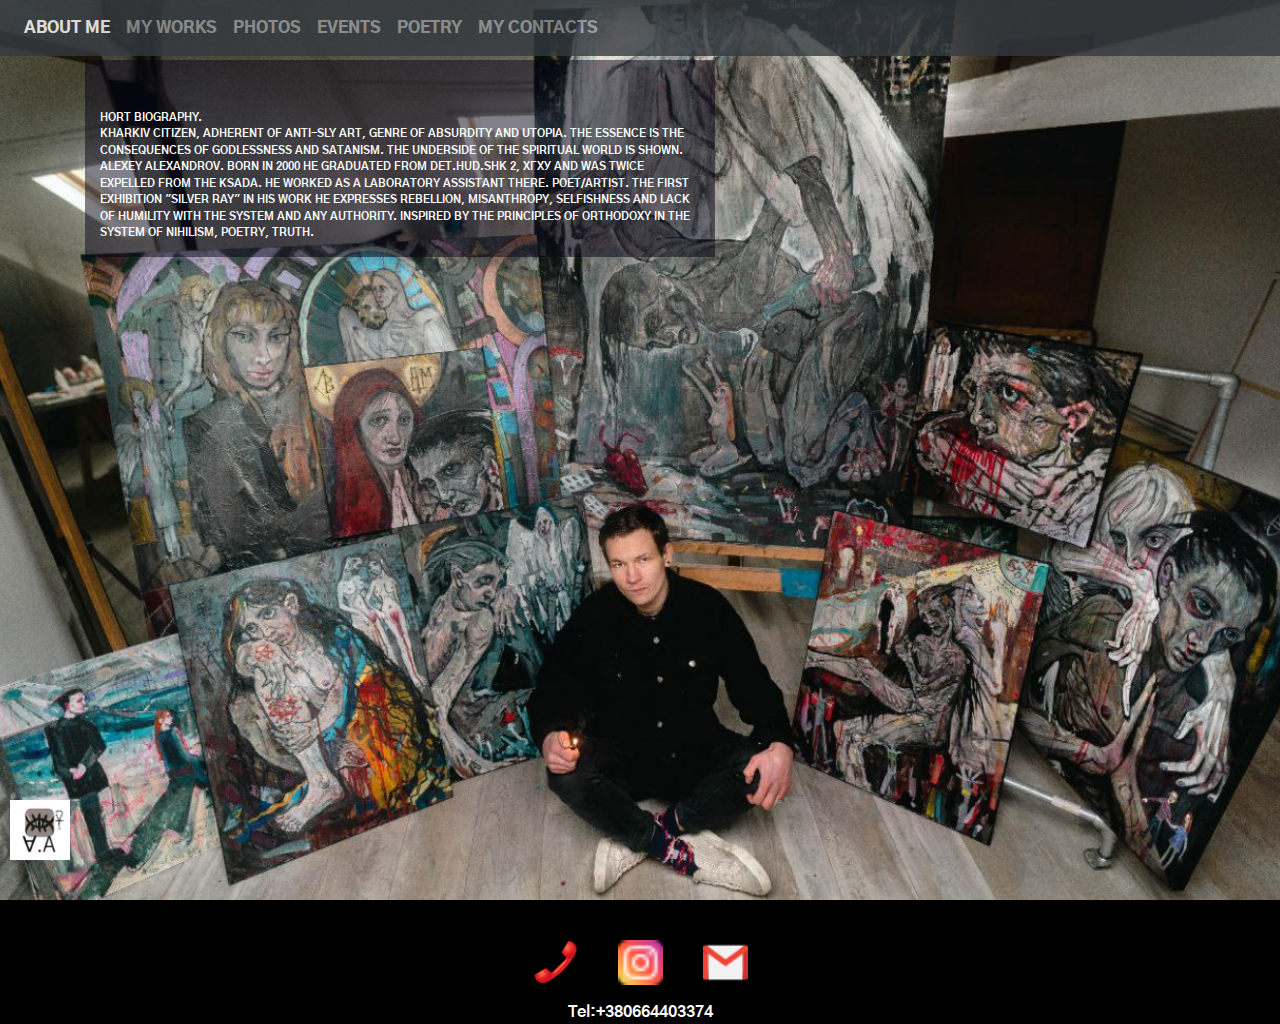
<file: index.html>
<!doctype html>
<html lang="en">

<head>
  <!-- Required meta tags -->
  <meta charset="utf-8">
  <meta name="viewport" content="width=device-width, initial-scale=1, shrink-to-fit=no">

  <!-- Bootstrap CSS -->
  <link rel="icon" type="image/png" sizes="16x16" href="icons/favicon-32x32.png">
  <link rel="preconnect" href="https://fonts.googleapis.com">
  <link rel="preconnect" href="https://fonts.gstatic.com" crossorigin>
  <link href="https://fonts.googleapis.com/css2?family=Gothic+A1:wght@100;300;400;700;900&display=swap"
    rel="stylesheet">
  <link rel="stylesheet" href="https://cdn.jsdelivr.net/npm/bootstrap@4.3.1/dist/css/bootstrap.min.css"
    integrity="sha384-ggOyR0iXCbMQv3Xipma34MD+dH/1fQ784/j6cY/iJTQUOhcWr7x9JvoRxT2MZw1T" crossorigin="anonymous">
  <link rel="stylesheet" href="css/style.css">
  <title>Аlex</title>
</head>

<body>



  <nav class="navbar navbar-expand-lg navbar-dark bg-dark">
    <!-- <a class="navbar-brand" href="#">My world</a> -->
    <button class="navbar-toggler" type="button" data-toggle="collapse" data-target="#navbarNavAltMarkup"
      aria-controls="navbarNavAltMarkup" aria-expanded="false" aria-label="Toggle navigation">
      <span class="navbar-toggler-icon"></span>
    </button>
    <div class="collapse navbar-collapse" id="navbarNavAltMarkup">
      <div class="navbar-nav">
        <a class="nav-item nav-link active" href="/">About Me <span class="sr-only">(current)</span></a>
        <a class="nav-item nav-link" href="myworks.html">my works</a>
        <a class="nav-item nav-link" href="Photos.html">Photos</a>
        <a class="nav-item nav-link" href="Events.html">Events</a>
        <a class="nav-item nav-link" href="Poetry.html"> Poetry</a>
        <a class="nav-item nav-link" href="mycontacts.html"> My contacts</a>




      </div>
    </div>
  </nav>



  <!-- ------------------------------------------------------------------- -->






  <section class="section">
    <img class="logo" src="icons/IMG_20220531_112824_310.jpg" width="60px" alt="g">
    <div class="container">
      
      
      <div class="biogr__me">
        
        <br>
        <br>
        <br>



        Hort biography.<br>
        Kharkiv citizen, adherent of anti-sly art, genre of absurdity and utopia. The essence is the consequences of
        godlessness and Satanism. The underside of the spiritual world is shown. Alexey Alexandrov. born in 2000 He
        graduated from det.hud.shk 2, ХГХУ and was twice expelled from the KSADA. He worked as a laboratory assistant
        there. Poet/artist. The first exhibition "Silver Ray" In his work he expresses rebellion, misanthropy,
        selfishness and lack of humility with the system and any authority. Inspired by the principles of Orthodoxy in
        the system of nihilism, poetry, truth.
      </div>




    </div>






  </section>







  <footer class="footer">
    <div class="container">
      <div class="contacts">
        <div class="cont__item1"><a href="tel:+380664403374"><img src="img/sohset/icons8-трубка-телефона-48.png"
              width="45px" alt="55"></a></div>
        
              <div class="cont__item2">
                <a href="https://www.instagram.com/a_aleksan_draw/?igshid=YWVjMmZiZjg%3D" target="_blank"><img
                src="img/sohset/free-icon-instagram-2111463 (1).png" width="45px" alt="8"></a>
              </div>
              
              <div class="cont__item3">
                <a href="mailto:anonimmisanthrope@gmail.com" target="_blank"><img
                  src="img/sohset/free-icon-gmail-281769.png" width="45px" alt="10"></a>
              </div>
              

      </div>
      <div class="telefon__text">Tel:+380664403374</div>
    </div>
  </footer>








  <script src="https://code.jquery.com/jquery-3.3.1.slim.min.js"
    integrity="sha384-q8i/X+965DzO0rT7abK41JStQIAqVgRVzpbzo5smXKp4YfRvH+8abtTE1Pi6jizo"
    crossorigin="anonymous"></script>
  <script src="https://cdn.jsdelivr.net/npm/popper.js@1.14.7/dist/umd/popper.min.js"
    integrity="sha384-UO2eT0CpHqdSJQ6hJty5KVphtPhzWj9WO1clHTMGa3JDZwrnQq4sF86dIHNDz0W1"
    crossorigin="anonymous"></script>
  <script src="https://cdn.jsdelivr.net/npm/bootstrap@4.3.1/dist/js/bootstrap.min.js"
    integrity="sha384-JjSmVgyd0p3pXB1rRibZUAYoIIy6OrQ6VrjIEaFf/nJGzIxFDsf4x0xIM+B07jRM"
    crossorigin="anonymous"></script>


</body>

</html>
</file>
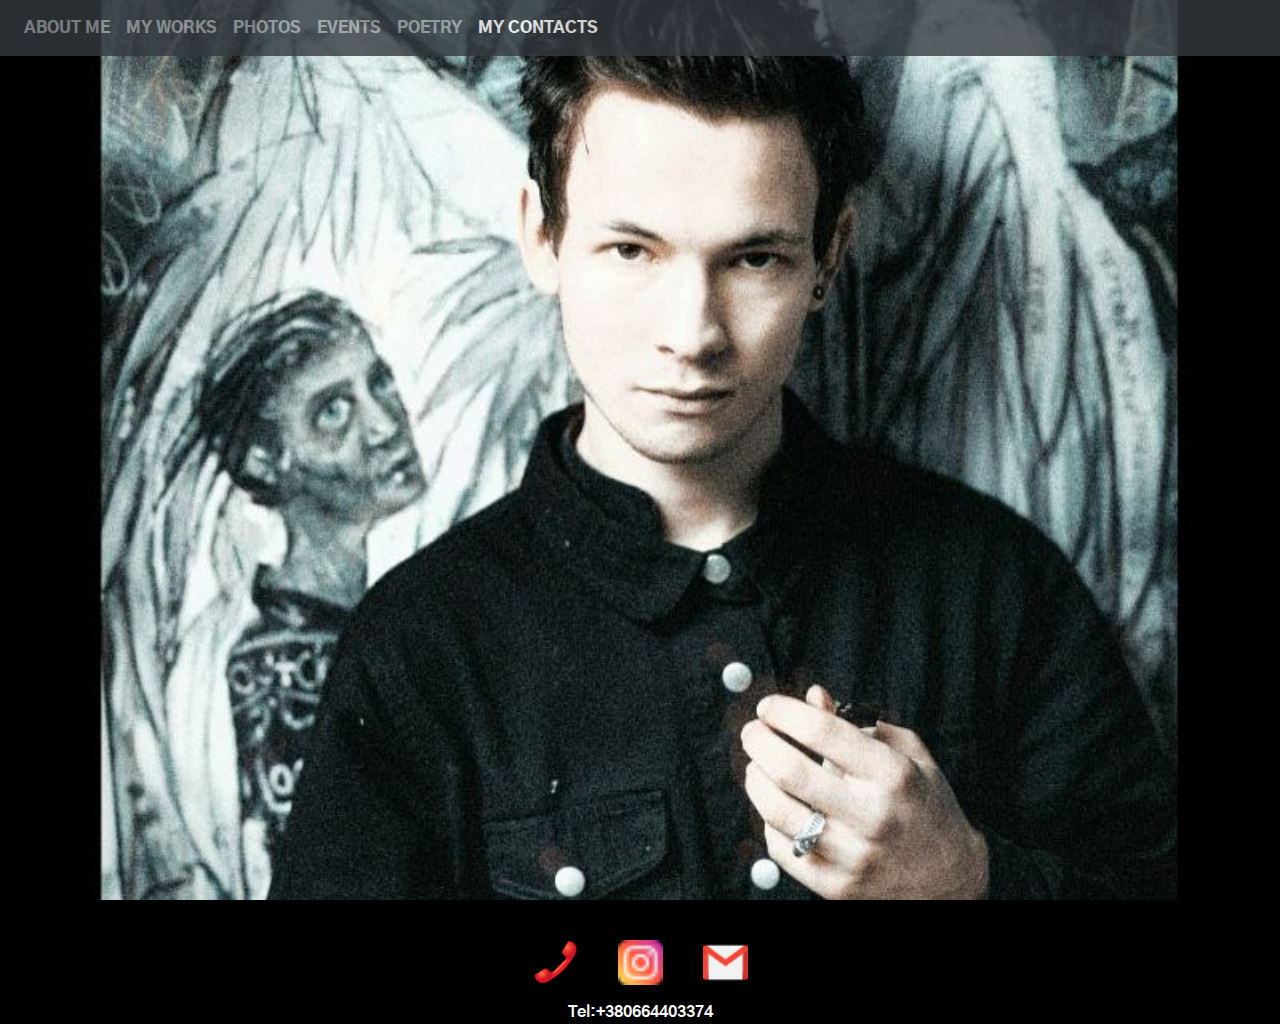
<file: mycontacts.html>
<!doctype html>
<html lang="en">

<head>
    <!-- Required meta tags -->
    <meta charset="utf-8">
    <meta name="viewport" content="width=device-width, initial-scale=1, shrink-to-fit=no">

    <!-- Bootstrap CSS -->
    <link rel="icon" type="image/png" sizes="16x16" href="icons/favicon-32x32.png">
    <link rel="preconnect" href="https://fonts.googleapis.com">
    <link rel="preconnect" href="https://fonts.gstatic.com" crossorigin>
    <link href="https://fonts.googleapis.com/css2?family=Gothic+A1:wght@100;300;400;700;900&display=swap"
        rel="stylesheet">
    <link rel="stylesheet" href="https://cdn.jsdelivr.net/npm/bootstrap@4.3.1/dist/css/bootstrap.min.css"
        integrity="sha384-ggOyR0iXCbMQv3Xipma34MD+dH/1fQ784/j6cY/iJTQUOhcWr7x9JvoRxT2MZw1T" crossorigin="anonymous">
    <link rel="stylesheet" href="css/style.css">
    <title>Аlex</title>
</head>

<body>



    <nav class="navbar navbar-expand-lg navbar-dark bg-dark">
        <!-- <a class="navbar-brand" href="#">My world</a> -->
        <button class="navbar-toggler" type="button" data-toggle="collapse" data-target="#navbarNavAltMarkup"
            aria-controls="navbarNavAltMarkup" aria-expanded="false" aria-label="Toggle navigation">
            <span class="navbar-toggler-icon"></span>
        </button>
        <div class="collapse navbar-collapse" id="navbarNavAltMarkup">
            <div class="navbar-nav">
                <a class="nav-item nav-link" href="/">About Me <span class="sr-only">(current)</span></a>
                <a class="nav-item nav-link" href="myworks.html">my works</a>
                <a class="nav-item nav-link" href="Photos.html">Photos</a>
                <a class="nav-item nav-link" href="Events.html">Events</a>
                <a class="nav-item nav-link" href="Poetry.html"> Poetry</a>
                <a class="nav-item nav-link active" href="mycontacts.html"> My contacts</a>




            </div>
        </div>
    </nav>



    <!-- ------------------------------------------------------------------- -->








    <section class="section__contacts">

        <div class="container">


        </div>
    </section>
    <footer class="footer">
        <div class="container">
          <div class="contacts">
            <div class="cont__item1"><a href="tel:+380664403374"><img src="img/sohset/icons8-трубка-телефона-48.png"
                  width="45px" alt="55"></a></div>
            
                  <div class="cont__item2">
                    <a href="https://www.instagram.com/a_aleksan_draw/?igshid=YWVjMmZiZjg%3D" target="_blank"><img
                    src="img/sohset/free-icon-instagram-2111463 (1).png" width="45px" alt="8"></a>
                  </div>
                  
                  <div class="cont__item3">
                    <a href="mailto:anonimmisanthrope@gmail.com" target="_blank"><img
                      src="img/sohset/free-icon-gmail-281769.png" width="45px" alt="10"></a>
                  </div>
                  
    
          </div>
          <div class="telefon__text">Tel:+380664403374</div>
        </div>
      </footer>
    
    












    <script src="https://code.jquery.com/jquery-3.3.1.slim.min.js"
        integrity="sha384-q8i/X+965DzO0rT7abK41JStQIAqVgRVzpbzo5smXKp4YfRvH+8abtTE1Pi6jizo"
        crossorigin="anonymous"></script>
    <script src="https://cdn.jsdelivr.net/npm/popper.js@1.14.7/dist/umd/popper.min.js"
        integrity="sha384-UO2eT0CpHqdSJQ6hJty5KVphtPhzWj9WO1clHTMGa3JDZwrnQq4sF86dIHNDz0W1"
        crossorigin="anonymous"></script>
    <script src="https://cdn.jsdelivr.net/npm/bootstrap@4.3.1/dist/js/bootstrap.min.js"
        integrity="sha384-JjSmVgyd0p3pXB1rRibZUAYoIIy6OrQ6VrjIEaFf/nJGzIxFDsf4x0xIM+B07jRM"
        crossorigin="anonymous"></script>


</body>

</html>
</file>
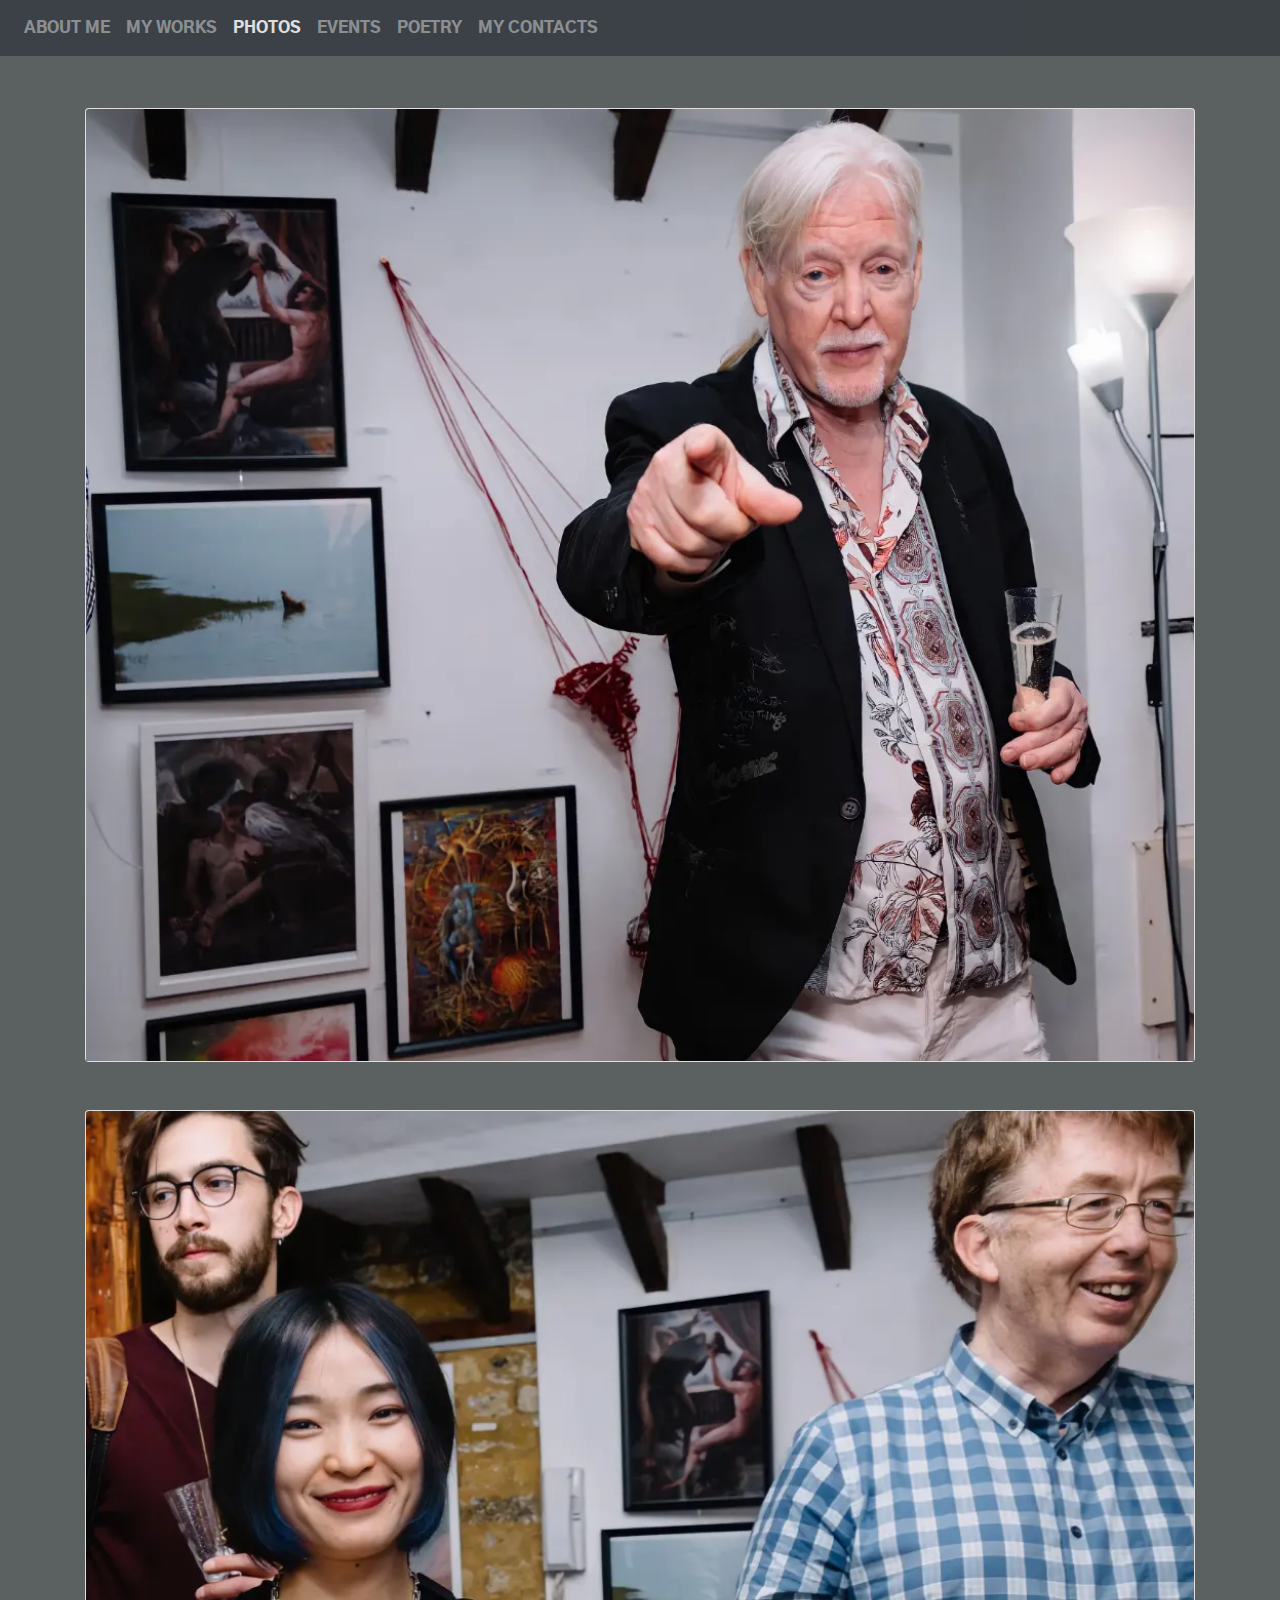
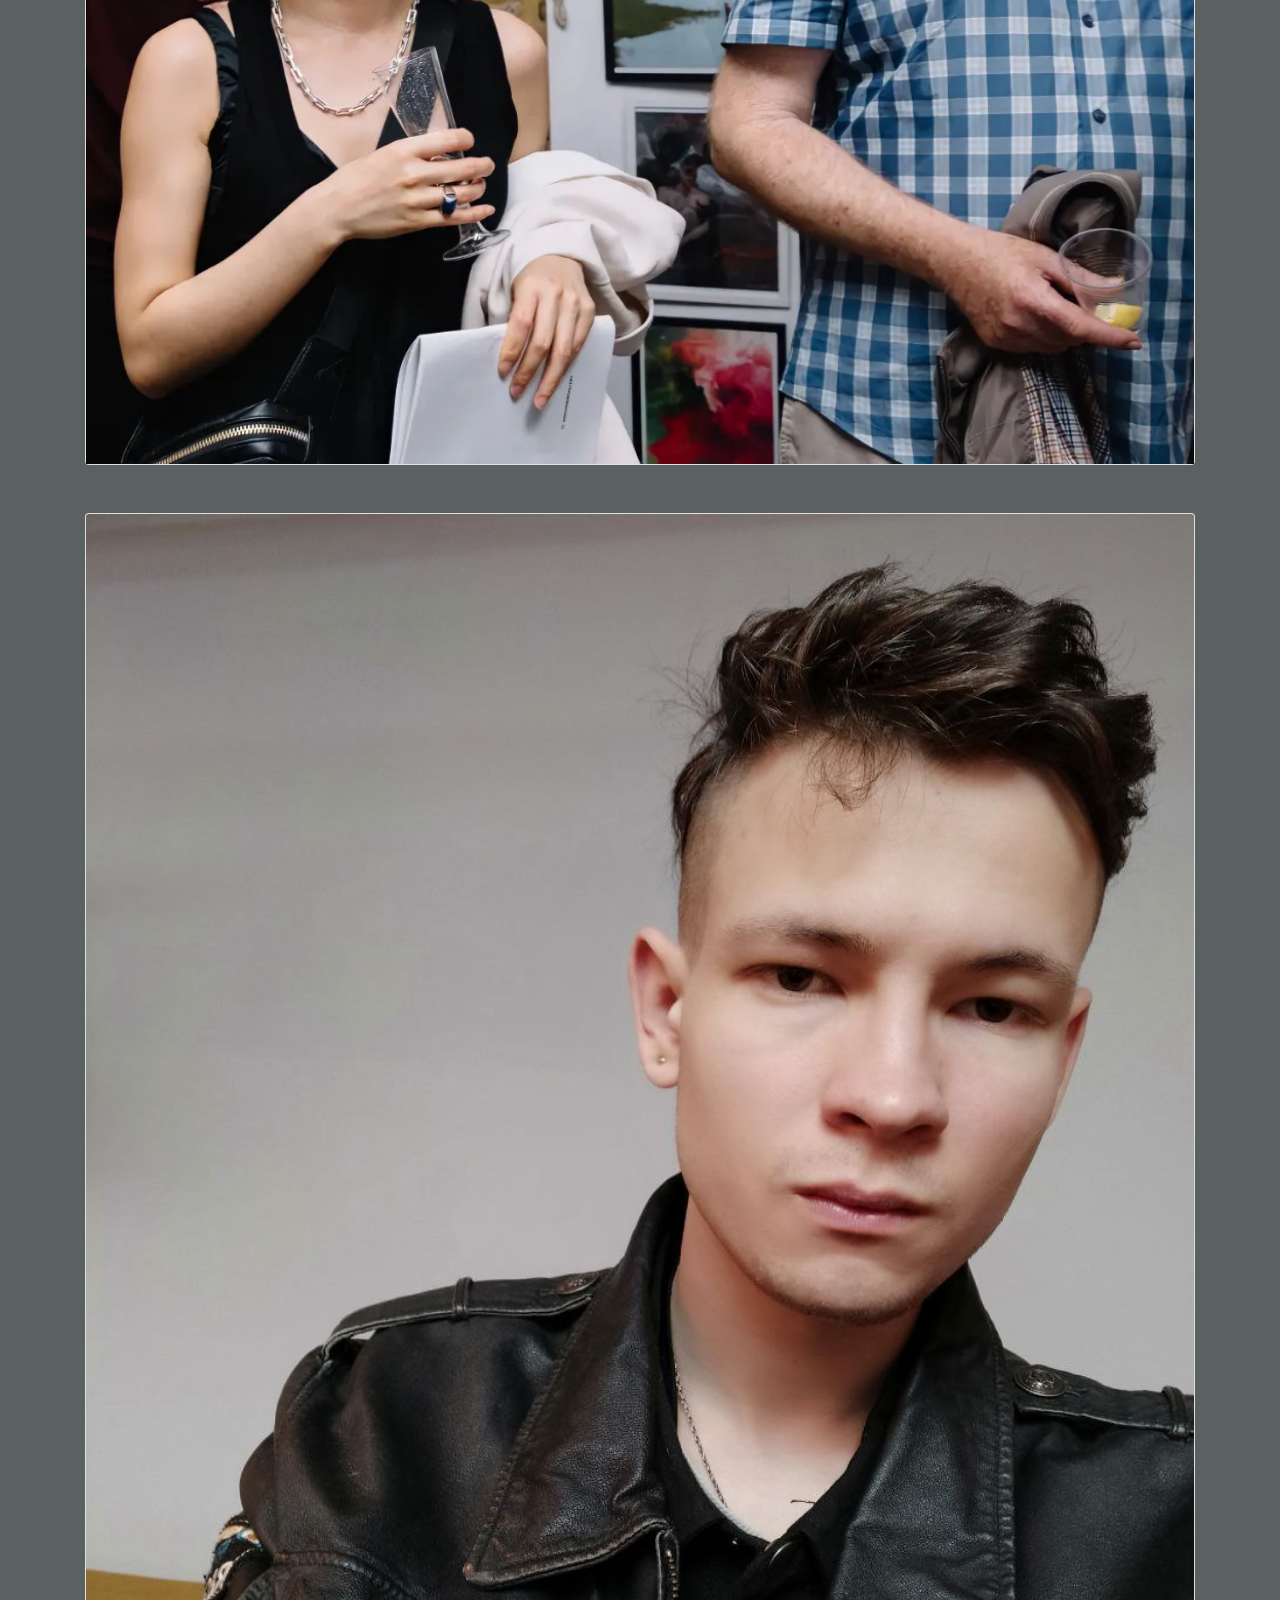
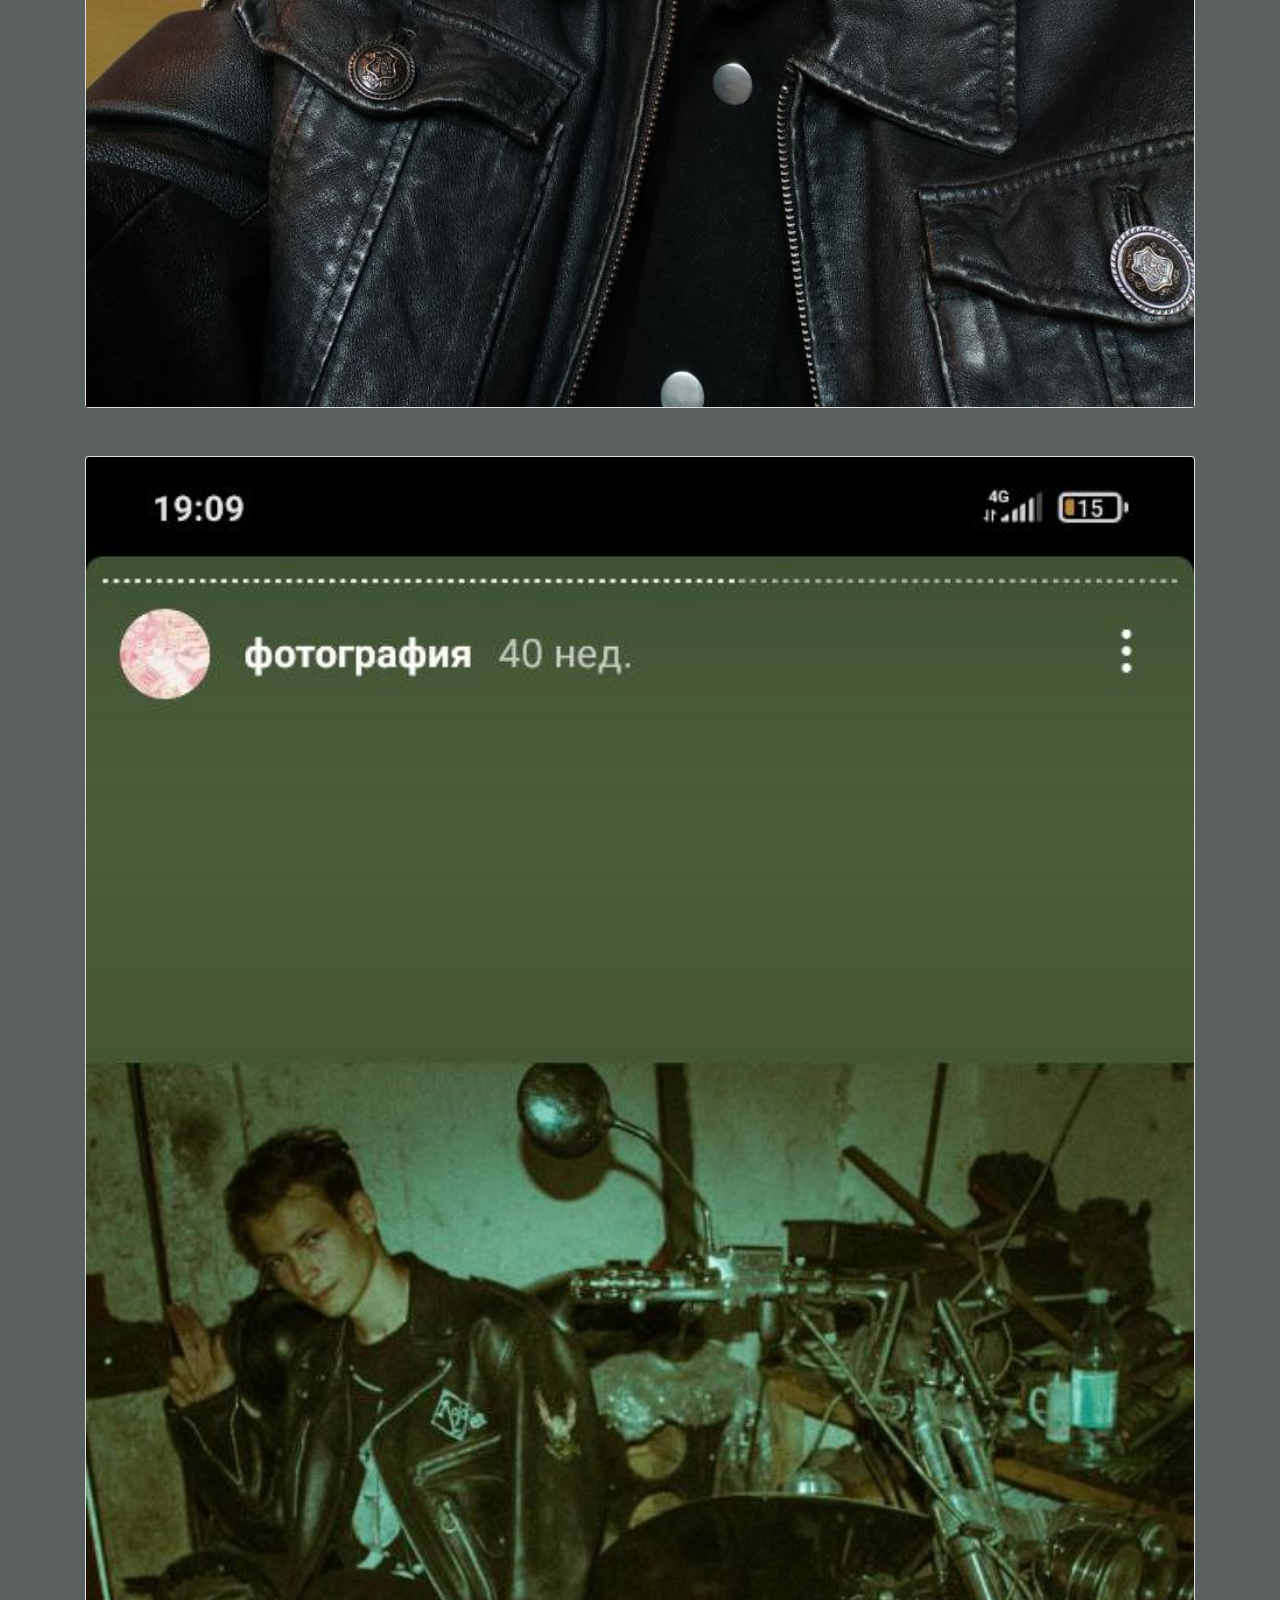
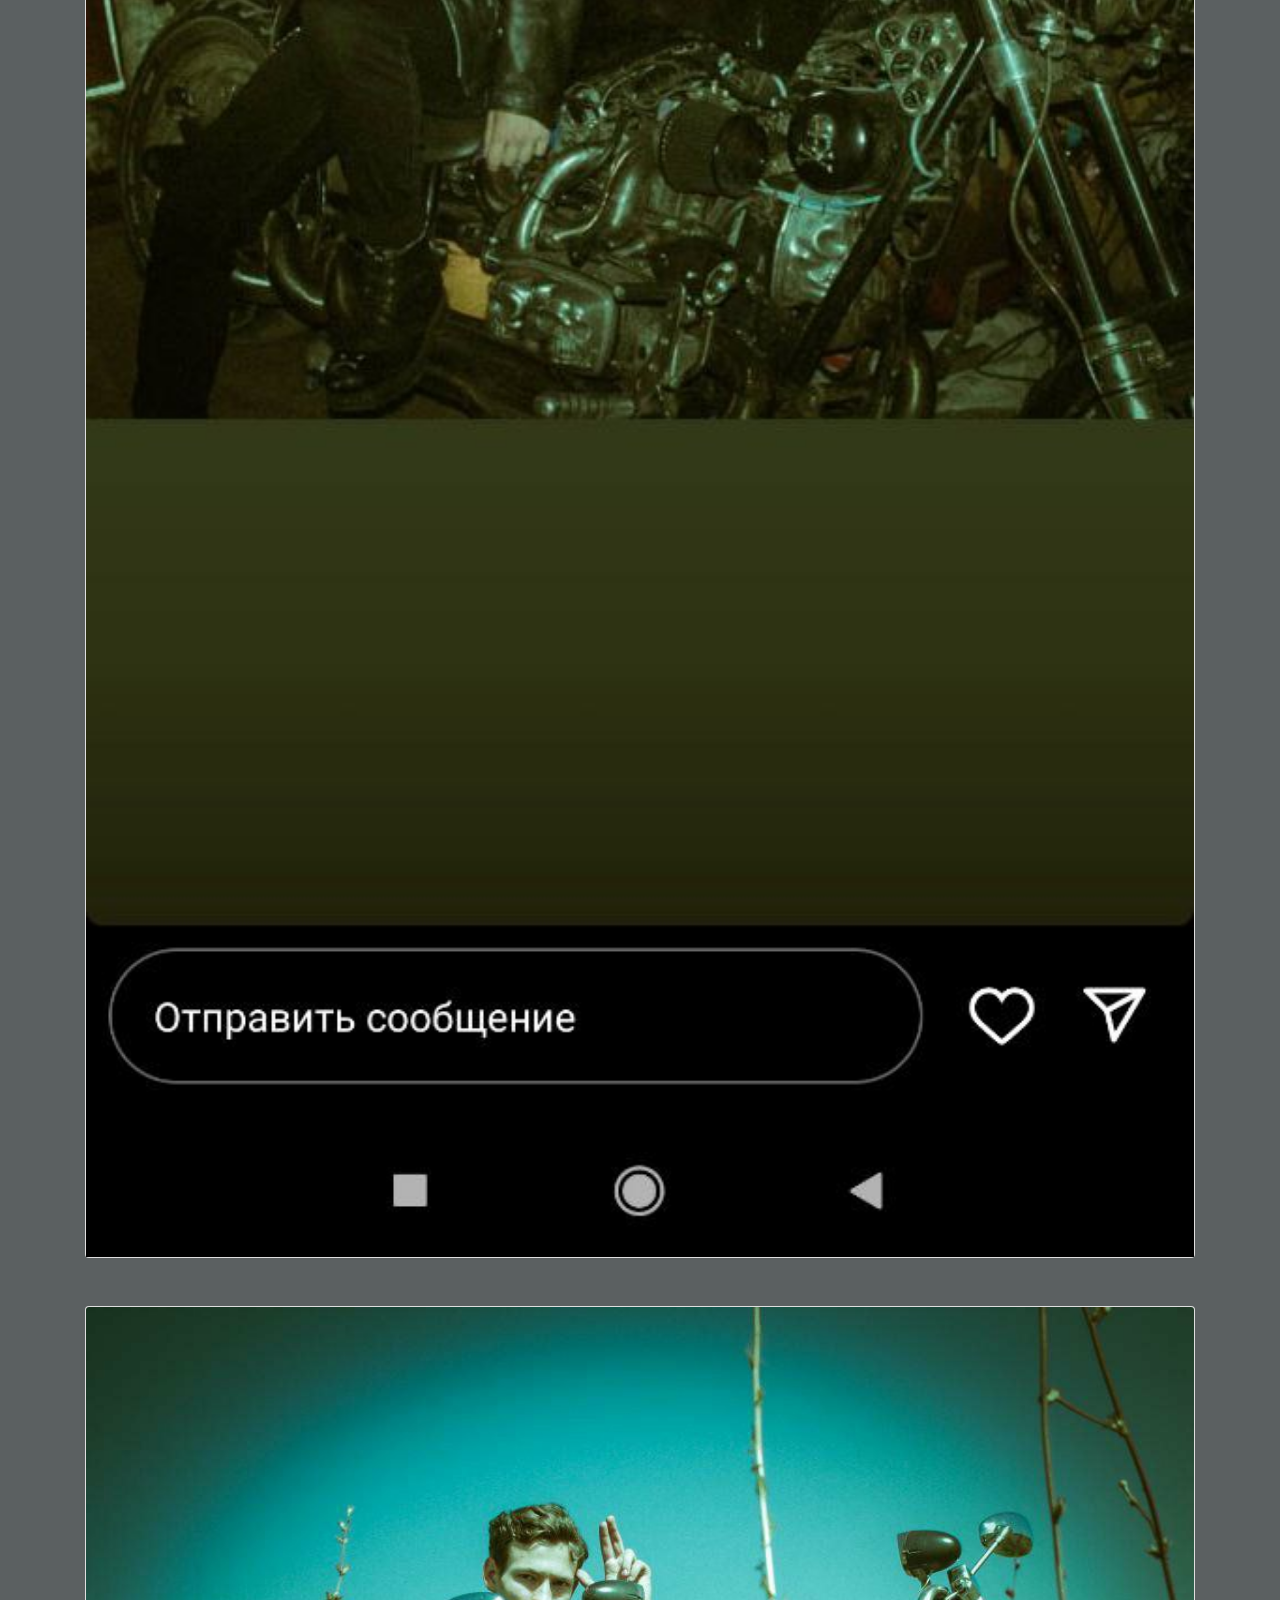
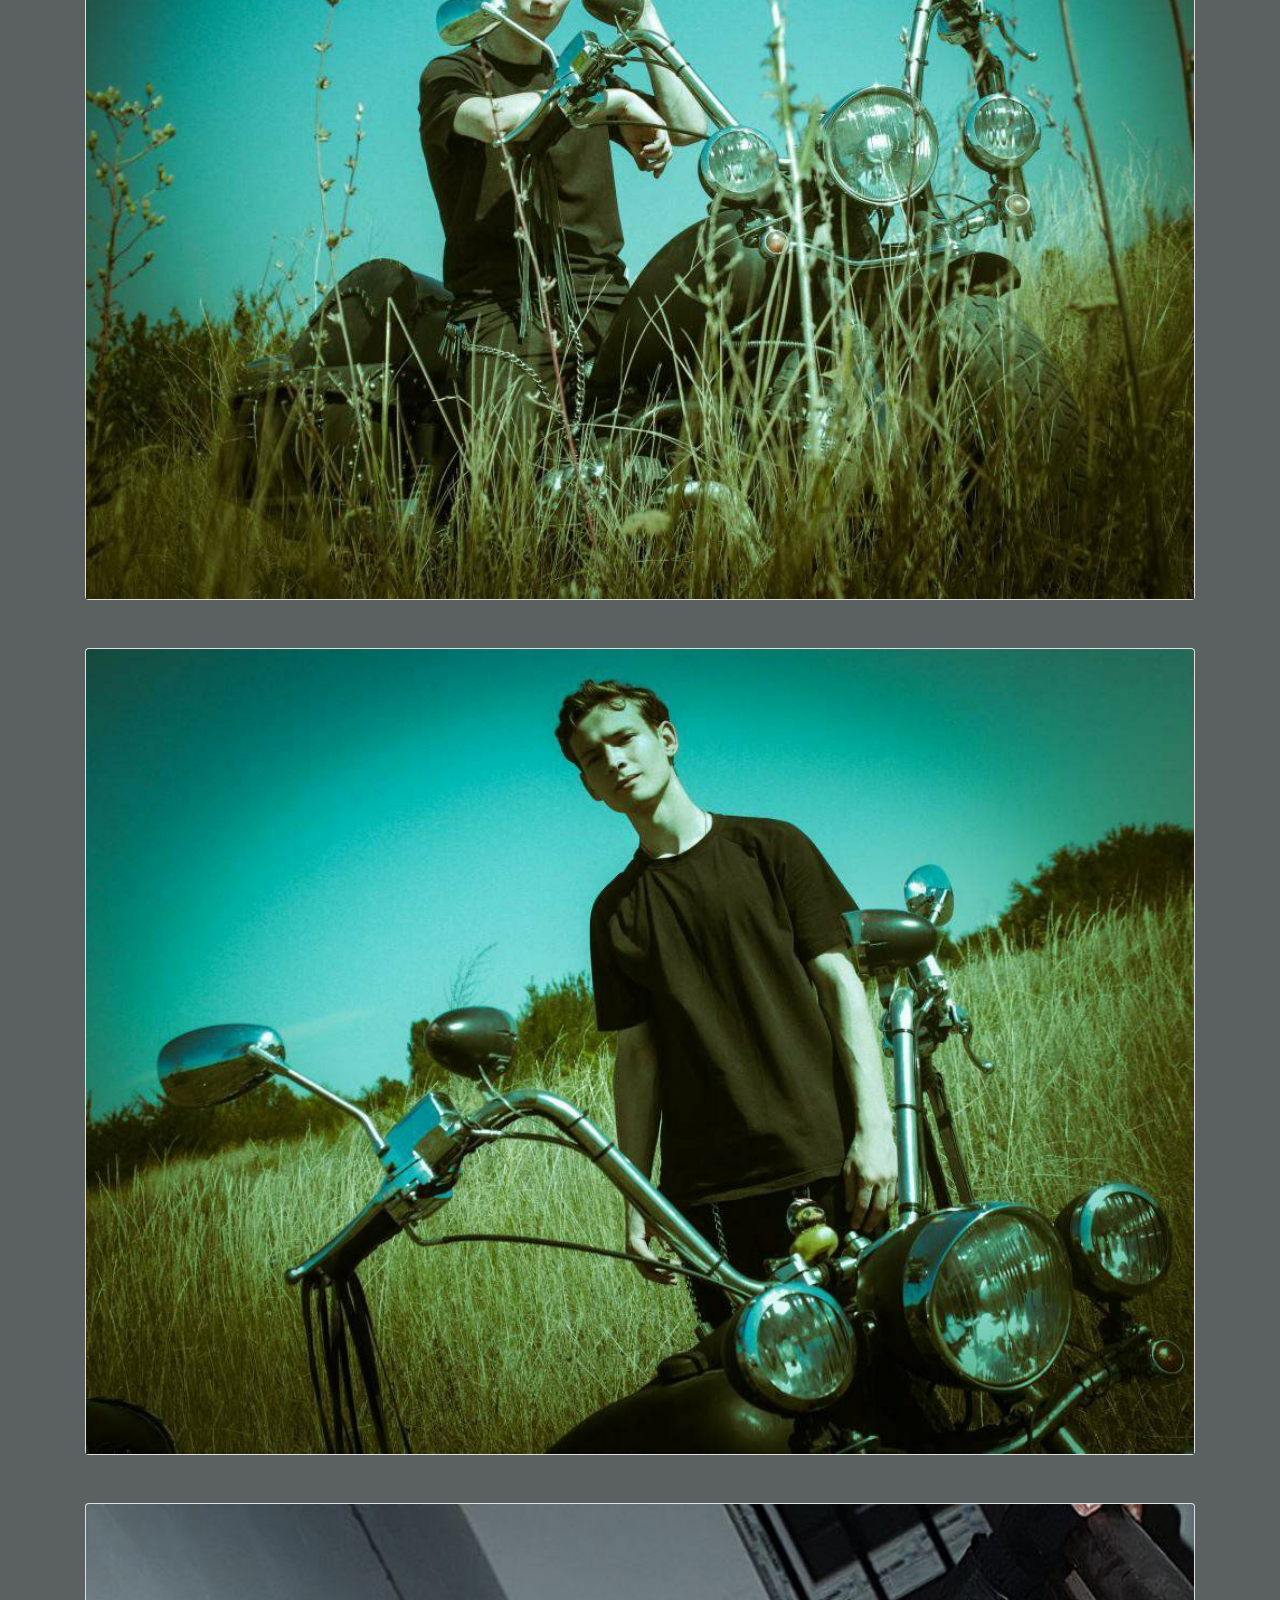
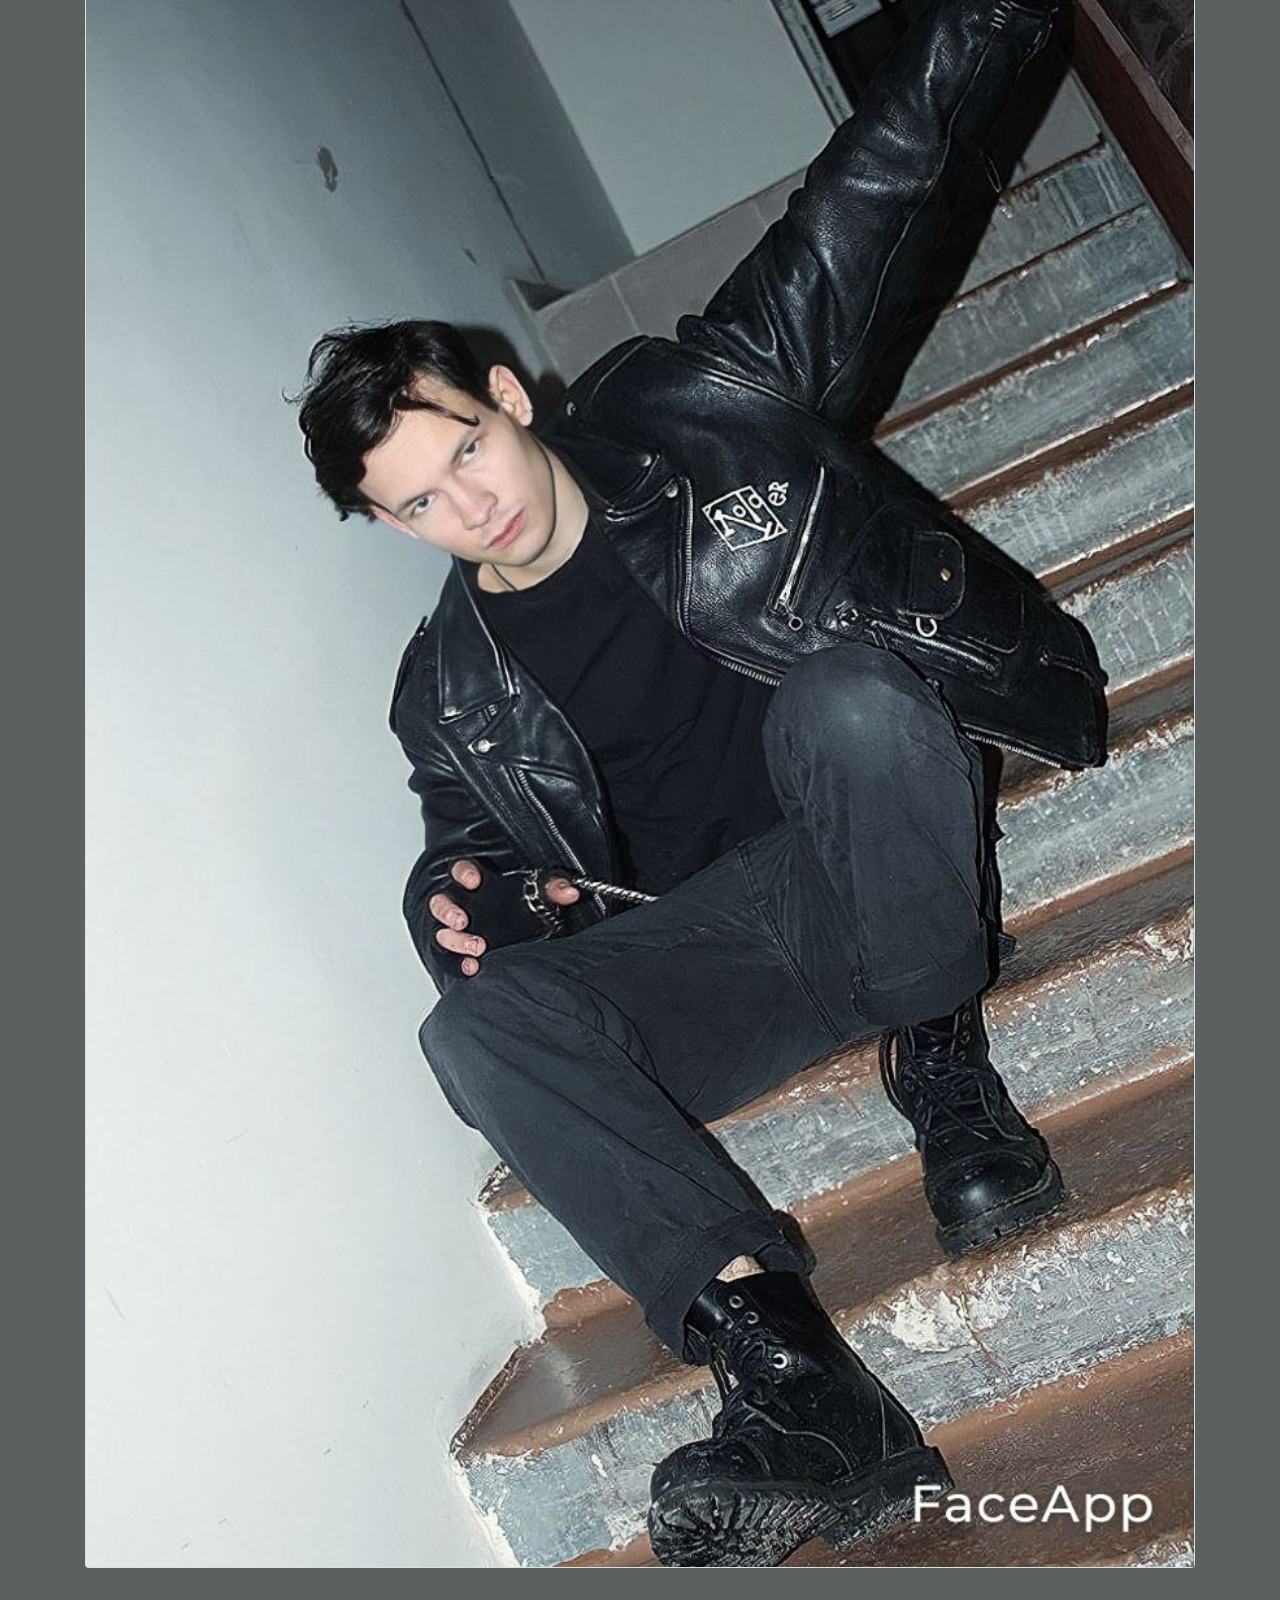
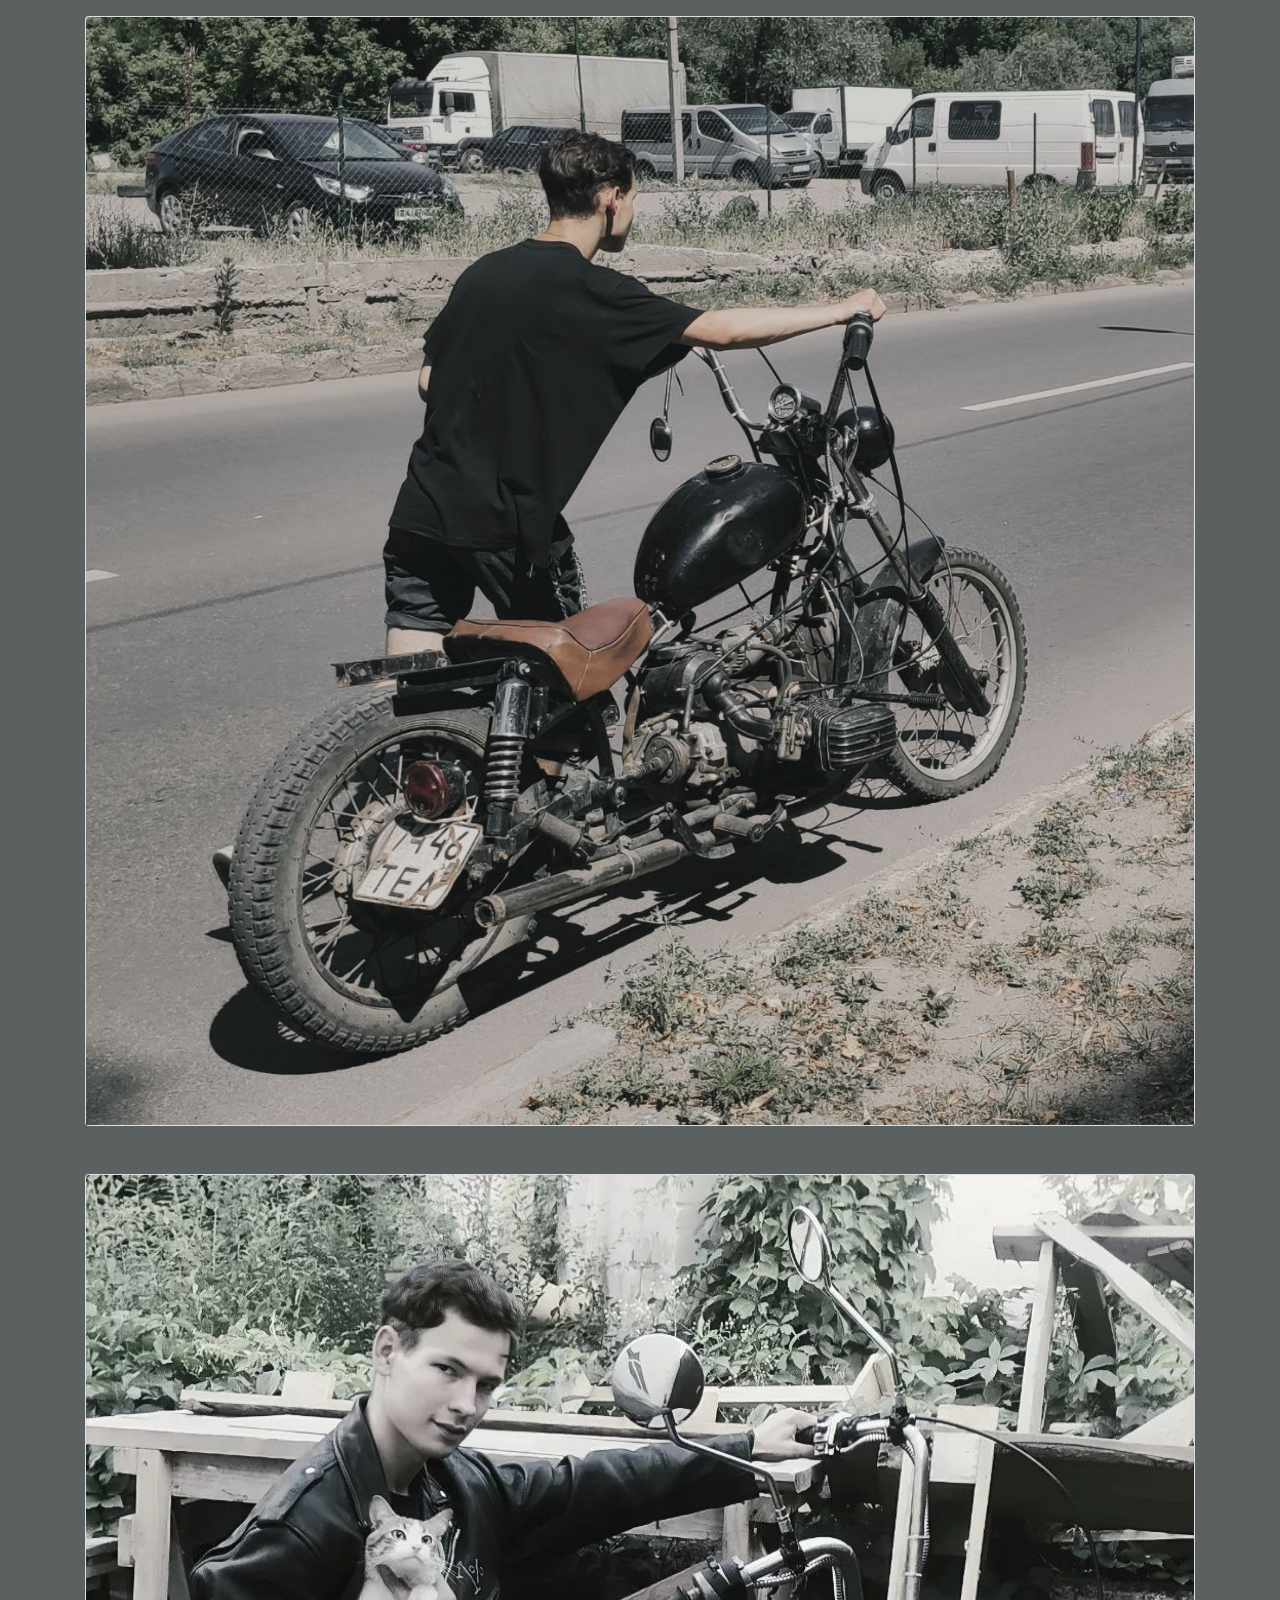
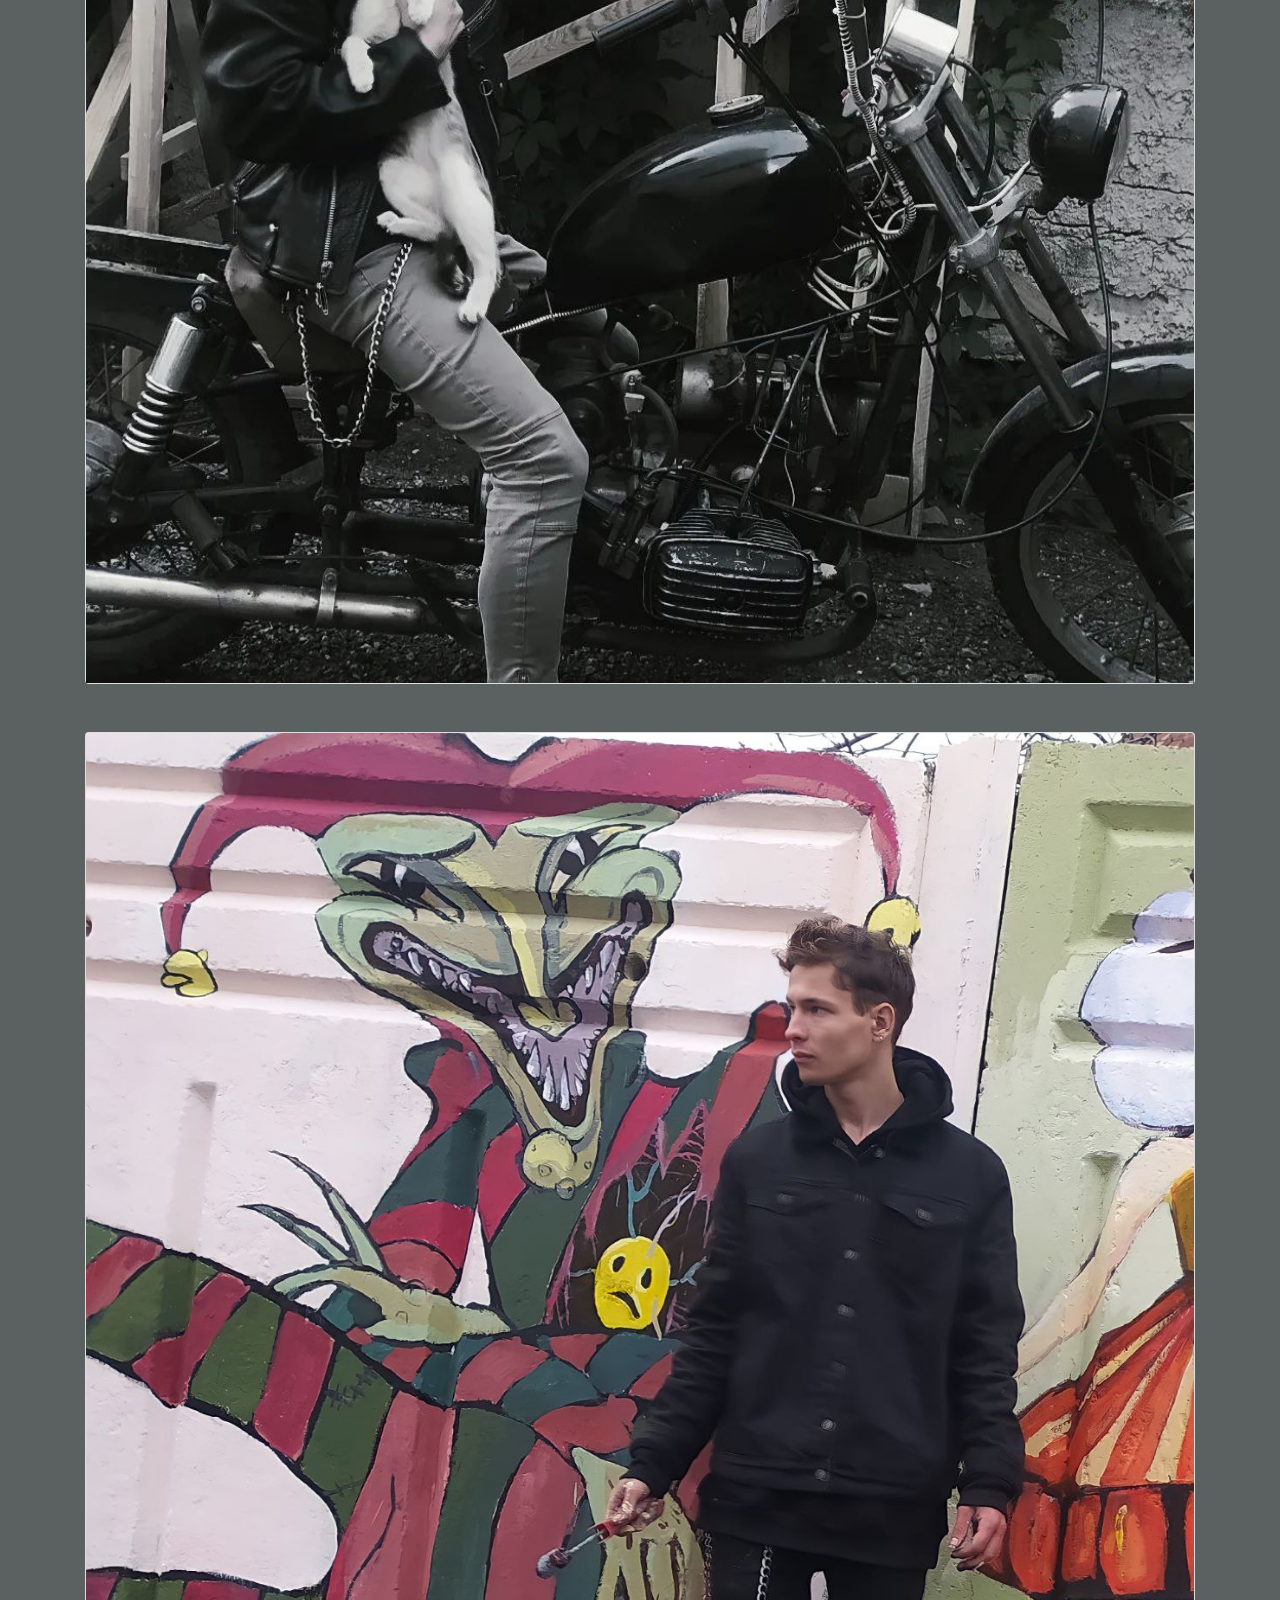
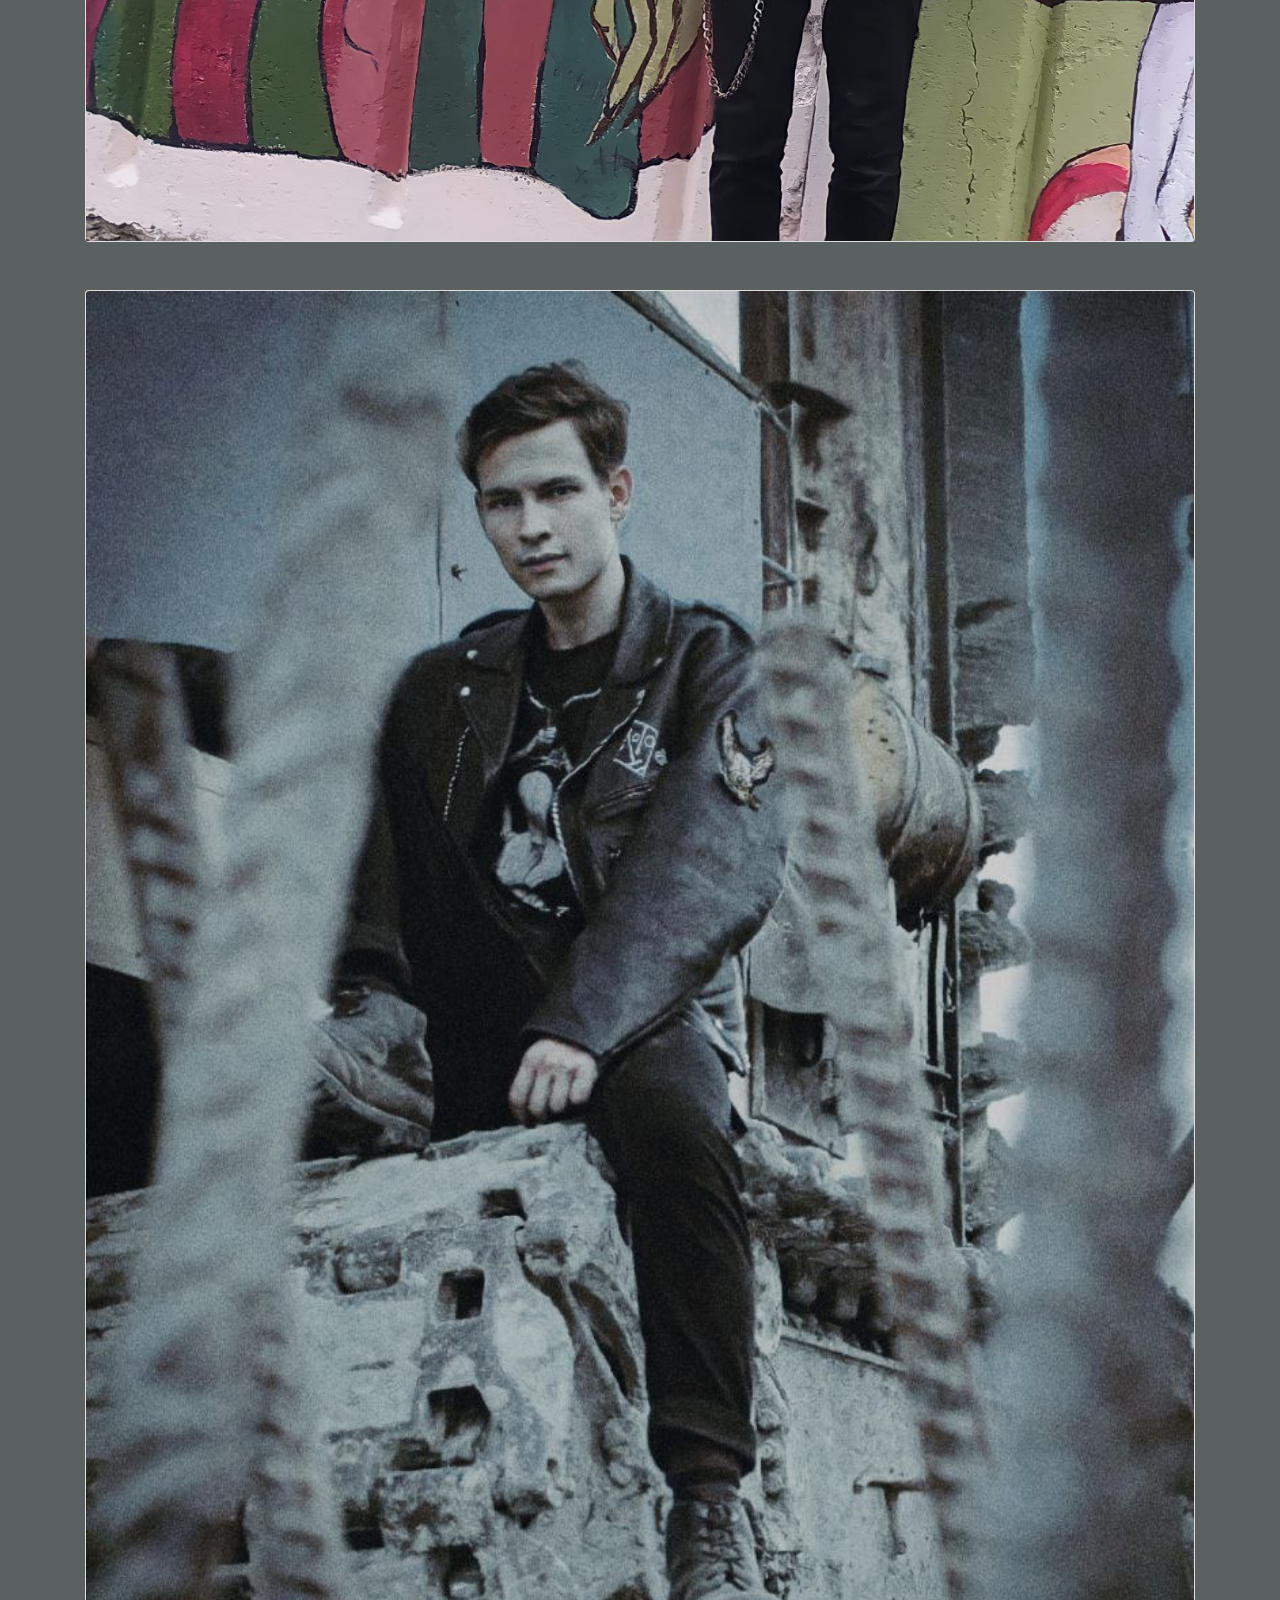
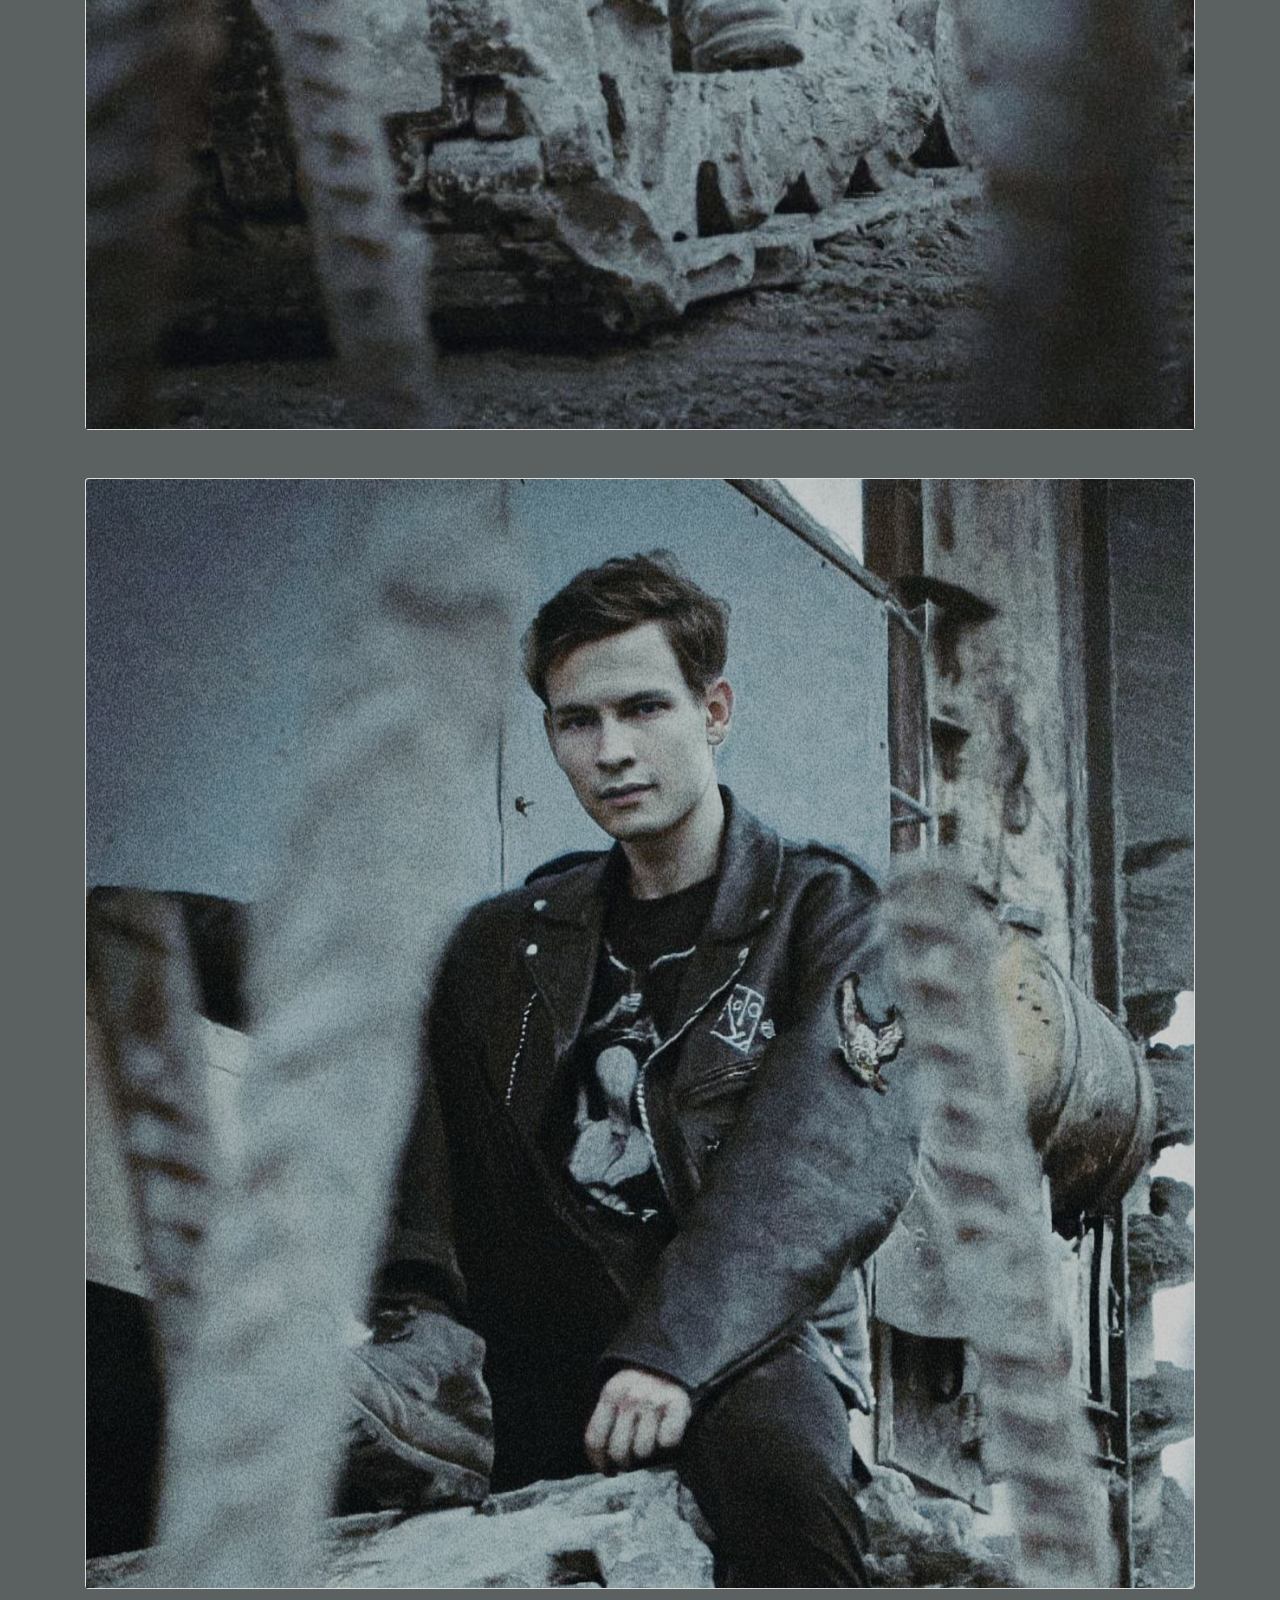
<file: Photos.html>
<!doctype html>
<html lang="en">

<head>
    <!-- Required meta tags -->
    <meta charset="utf-8">
    <meta name="viewport" content="width=device-width, initial-scale=1, shrink-to-fit=no">

    <!-- Bootstrap CSS -->
    <link rel="icon" type="image/png" sizes="16x16" href="icons/favicon-32x32.png">
    <link rel="preconnect" href="https://fonts.googleapis.com">
    <link rel="preconnect" href="https://fonts.gstatic.com" crossorigin>
    <link href="https://fonts.googleapis.com/css2?family=Gothic+A1:wght@100;300;400;700;900&display=swap"
        rel="stylesheet">
    <link rel="stylesheet" href="https://cdn.jsdelivr.net/npm/bootstrap@4.3.1/dist/css/bootstrap.min.css"
        integrity="sha384-ggOyR0iXCbMQv3Xipma34MD+dH/1fQ784/j6cY/iJTQUOhcWr7x9JvoRxT2MZw1T" crossorigin="anonymous">
    <link rel="stylesheet" href="css/style.css">
    <title>Аlex</title>
</head>

<body>



    <nav class="navbar navbar-expand-lg navbar-dark bg-dark">
        <!-- <a class="navbar-brand" href="#">My world</a> -->
        <button class="navbar-toggler" type="button" data-toggle="collapse" data-target="#navbarNavAltMarkup"
            aria-controls="navbarNavAltMarkup" aria-expanded="false" aria-label="Toggle navigation">
            <span class="navbar-toggler-icon"></span>
        </button>
        <div class="collapse navbar-collapse" id="navbarNavAltMarkup">
            <div class="navbar-nav">
                <a class="nav-item nav-link" href="/">About Me <span class="sr-only">(current)</span></a>
                <a class="nav-item nav-link" href="myworks.html">my works</a>
                <a class="nav-item nav-link active" href="Photos.html">Photos</a>
                <a class="nav-item nav-link" href="Events.html">Events</a>
                <a class="nav-item nav-link" href="Poetry.html"> Poetry</a>
                <a class="nav-item nav-link" href="mycontacts.html"> My contacts</a>




            </div>
        </div>
    </nav>





    <section class="section__myworks">

        <div class="container">

            <div class="row">
                <div class="col-lg-12 col-md-12 col-sm-12">
                    <div class="card mt-5" style="width:100%;">
                        <img src="Фото его/1.jpg" class="card-img-top" alt="вв.">
                    </div>
                </div>
            </div>
            <div class="row">
                <div class="col-lg-12 col-md-12 col-sm-12">
                    <div class="card mt-5" style="width:100%;">
                        <img src="Фото его/2.jpg" class="card-img-top" alt="вв.">
                    </div>
                </div>
            </div>

            <div class="row">
                <div class="col-lg-12 col-md-12 col-sm-12">
                    <div class="card mt-5" style="width:100%;">
                        <img src="Фото его/3.jpg" class="card-img-top" alt="вв.">
                    </div>
                </div>
            </div>
            <div class="row">
                <div class="col-lg-12 col-md-12 col-sm-12">
                    <div class="card mt-5" style="width:100%;">
                        <img src="Фото его/4.jpg" class="card-img-top" alt="вв.">
                    </div>
                </div>
            </div>
            <div class="row">
                <div class="col-lg-12 col-md-12 col-sm-12">
                    <div class="card mt-5" style="width:100%;">
                        <img src="Фото его/5.jpg" class="card-img-top" alt="вв.">
                    </div>
                </div>
            </div>
            <div class="row">
                <div class="col-lg-12 col-md-12 col-sm-12">
                    <div class="card mt-5" style="width:100%;">
                        <img src="Фото его/6.jpg" class="card-img-top" alt="вв.">
                    </div>
                </div>
            </div>
            <div class="row">
                <div class="col-lg-12 col-md-12 col-sm-12">
                    <div class="card mt-5" style="width:100%;">
                        <img src="Фото его/7.jpg" class="card-img-top" alt="вв.">
                    </div>
                </div>
            </div>

            
            <div class="row">
                <div class="col-lg-12 col-md-12 col-sm-12">
                    <div class="card mt-5" style="width:100%;">
                        <img src="Фото его/9.jpg" class="card-img-top" alt="вв.">
                    </div>
                </div>
            </div>
            <div class="row">
                <div class="col-lg-12 col-md-12 col-sm-12">
                    <div class="card mt-5" style="width:100%;">
                        <img src="Фото его/10.jpg" class="card-img-top" alt="вв.">
                    </div>
                </div>
            </div>
            <div class="row">
                <div class="col-lg-12 col-md-12 col-sm-12">
                    <div class="card mt-5" style="width:100%;">
                        <img src="Фото его/11.jpg" class="card-img-top" alt="вв.">
                    </div>
                </div>
            </div>
            <div class="row">
                <div class="col-lg-12 col-md-12 col-sm-12">
                    <div class="card mt-5" style="width:100%;">
                        <img src="Фото его/12.jpg" class="card-img-top" alt="вв.">
                    </div>
                </div>
            </div>
            
            <div class="row">
                <div class="col-lg-12 col-md-12 col-sm-12">
                    <div class="card mt-5" style="width:100%;">
                        <img src="Фото его/14.jpg" class="card-img-top" alt="вв.">
                    </div>
                </div>
            </div>
            <div class="row">
                <div class="col-lg-12 col-md-12 col-sm-12">
                    <div class="card mt-5" style="width:100%;">
                        <img src="Фото его/15.jpg" class="card-img-top" alt="вв.">
                    </div>
                </div>
            </div>
            <div class="row">
                <div class="col-lg-12 col-md-12 col-sm-12">
                    <div class="card mt-5" style="width:100%;">
                        <img src="Фото его/16.jpg" class="card-img-top" alt="вв.">
                    </div>
                </div>
            </div>

            <div class="row">
                <div class="col-lg-12 col-md-12 col-sm-12">
                    <div class="card mt-5" style="width:100%;">
                        <img src="Фото его/17.jpg" class="card-img-top" alt="вв.">
                    </div>
                </div>
            </div>
            


        </div>




    </section>



    <footer class="footer">
        <div class="container">
          <div class="contacts">
            <div class="cont__item1"><a href="tel:+380664403374"><img src="img/sohset/icons8-трубка-телефона-48.png"
                  width="45px" alt="55"></a></div>
            
                  <div class="cont__item2">
                    <a href="https://www.instagram.com/a_aleksan_draw/?igshid=YWVjMmZiZjg%3D" target="_blank"><img
                    src="img/sohset/free-icon-instagram-2111463 (1).png" width="45px" alt="8"></a>
                  </div>
                  
                  <div class="cont__item3">
                    <a href="mailto:anonimmisanthrope@gmail.com" target="_blank"><img
                      src="img/sohset/free-icon-gmail-281769.png" width="45px" alt="10"></a>
                  </div>
                  
    
          </div>
          <div class="telefon__text">Tel:+380664403374</div>
        </div>
      </footer>
    
    












    <script src="https://code.jquery.com/jquery-3.3.1.slim.min.js"
        integrity="sha384-q8i/X+965DzO0rT7abK41JStQIAqVgRVzpbzo5smXKp4YfRvH+8abtTE1Pi6jizo"
        crossorigin="anonymous"></script>
    <script src="https://cdn.jsdelivr.net/npm/popper.js@1.14.7/dist/umd/popper.min.js"
        integrity="sha384-UO2eT0CpHqdSJQ6hJty5KVphtPhzWj9WO1clHTMGa3JDZwrnQq4sF86dIHNDz0W1"
        crossorigin="anonymous"></script>
    <script src="https://cdn.jsdelivr.net/npm/bootstrap@4.3.1/dist/js/bootstrap.min.js"
        integrity="sha384-JjSmVgyd0p3pXB1rRibZUAYoIIy6OrQ6VrjIEaFf/nJGzIxFDsf4x0xIM+B07jRM"
        crossorigin="anonymous"></script>


</body>

</html>
</file>
<file: css/style.css>
body {
  font-family: "Gothic A1", sans-serif;
}

.section {
  background: url("../img/bg/photo_2023-03-17_15-33-00.jpg") center center /
    cover no-repeat;
    height: 100vh;
}
.section__contacts {
  background: url("../img/photo_2023-03-17_15-33-01\ \(3\).jpg") center center / cover no-repeat;
  height: 100vh;
}

.section__myworks {
background-color: rgb(91, 96, 97);
padding-top: 60px;

}

.section__poetry {
  background-color: rgb(91, 96, 97);
padding-top: 60px;

}

.poezia {
  color:rgb(53, 3, 3);
  font-style: italic;
  text-align: center;
  font-weight: 600;
  margin: 0;
 

  
}



a {
  font-family: inherit;
  text-decoration: none;
  text-transform: uppercase;
  font-weight:900;
}

.container {
  margin: 0 auto;
  max-width: 960 px;
}

.navbar {
  position: fixed;
  width: 100%;
  top: 0;
  left: 0;
  z-index: 3;
  opacity: 0.8;
}



.biogr__me {
    color:#fff;
    max-width: 630px;
    
    font-size: 11px;
    font-weight:700;
    text-transform: uppercase;
    background-color: rgb(5, 4, 22,0.5);
    padding:0 15px 15px 15px;
}

.my__vid {
    margin: 50px auto 10px auto;
}

.shank {
    text-transform: uppercase;
    text-align: center;
    color:#fff;
    font-size: 20px;
    padding-bottom: 60px;
    margin: 0 auto;
}
 


.footer {
    background-color: #000;
    color: #fff;
    min-height: 100px;
   
  }

  .contacts {
    display: flex;
    justify-content: center;
    align-items: center;
    padding-top: 40px;
    
  }

  .cont__item1,
  .cont__item2
 {
    margin-right: 40px;
 }

 .telefon__text {
    text-align: center;
    margin-top: 15px;
    color:#fff;
    font-weight: bold;
 }

 .logo {
  position:sticky;
  left:10px;
  top: 800px;

 }
</file>
